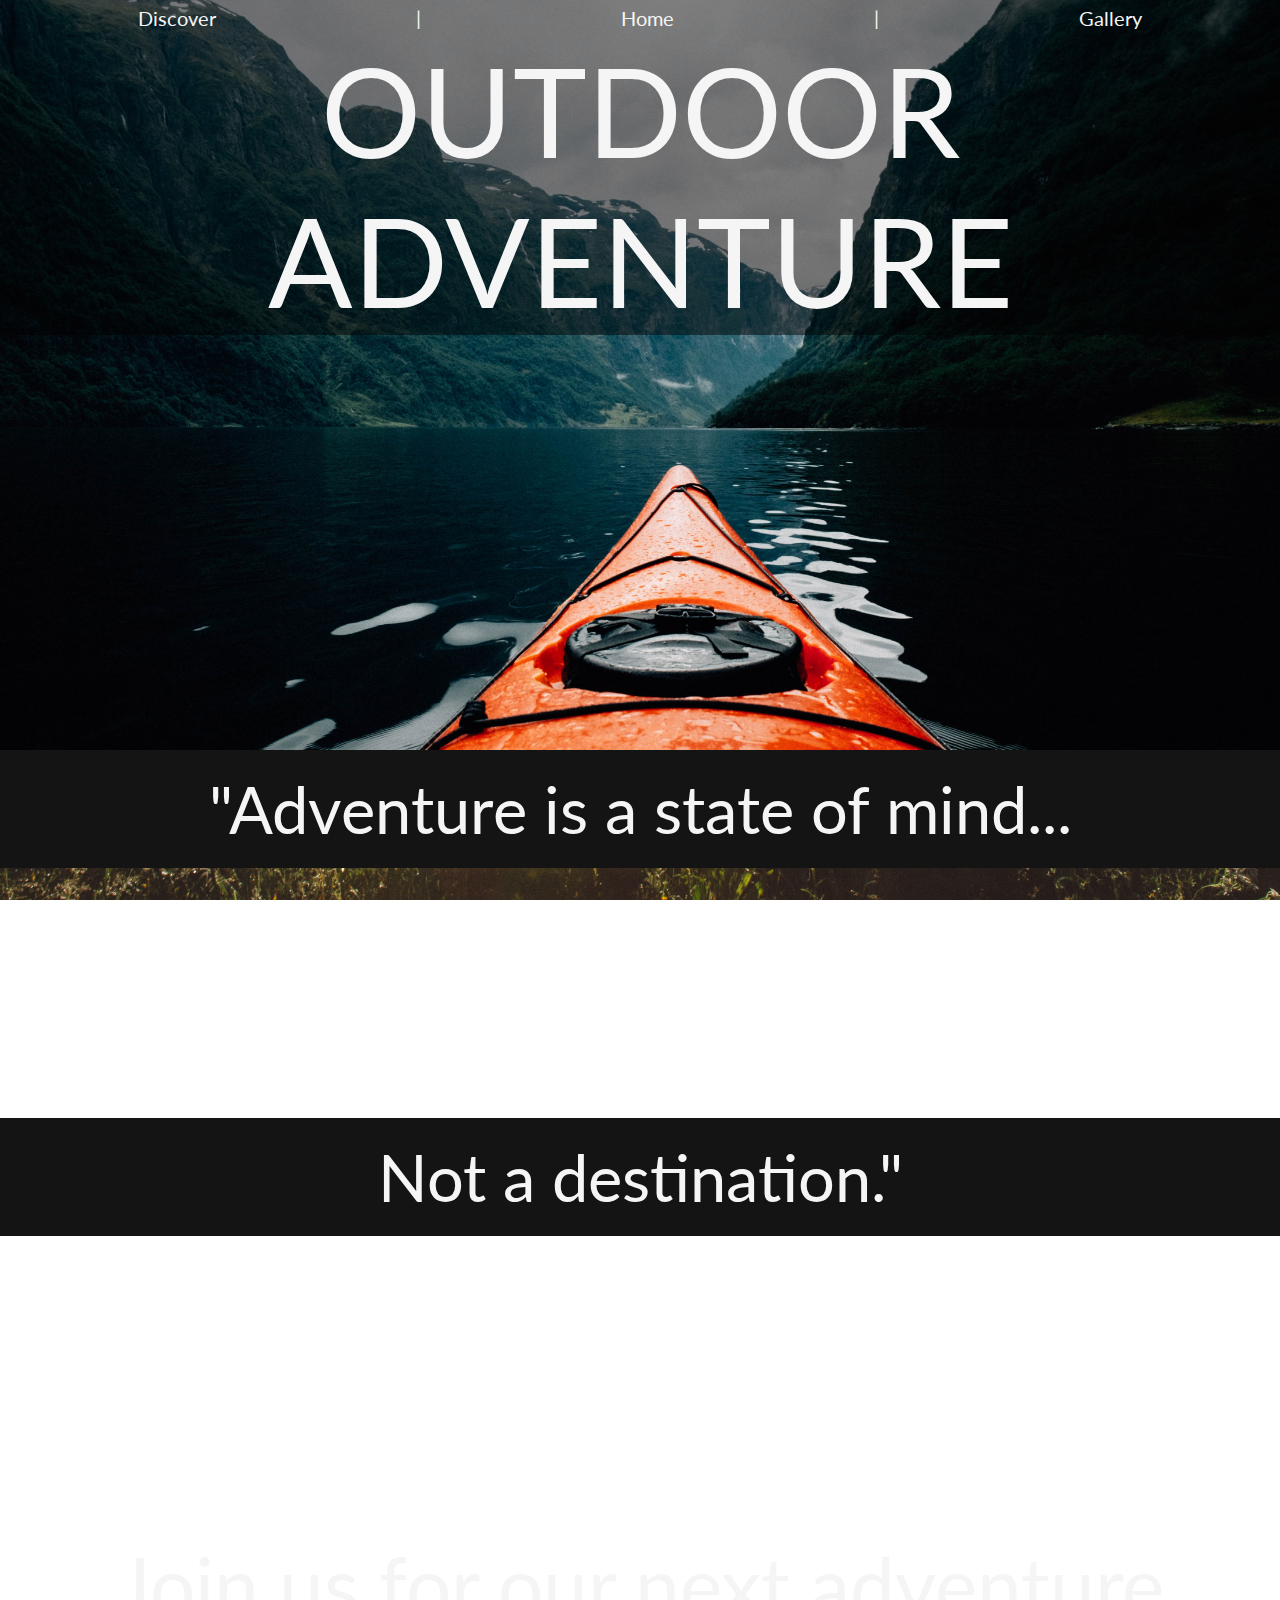
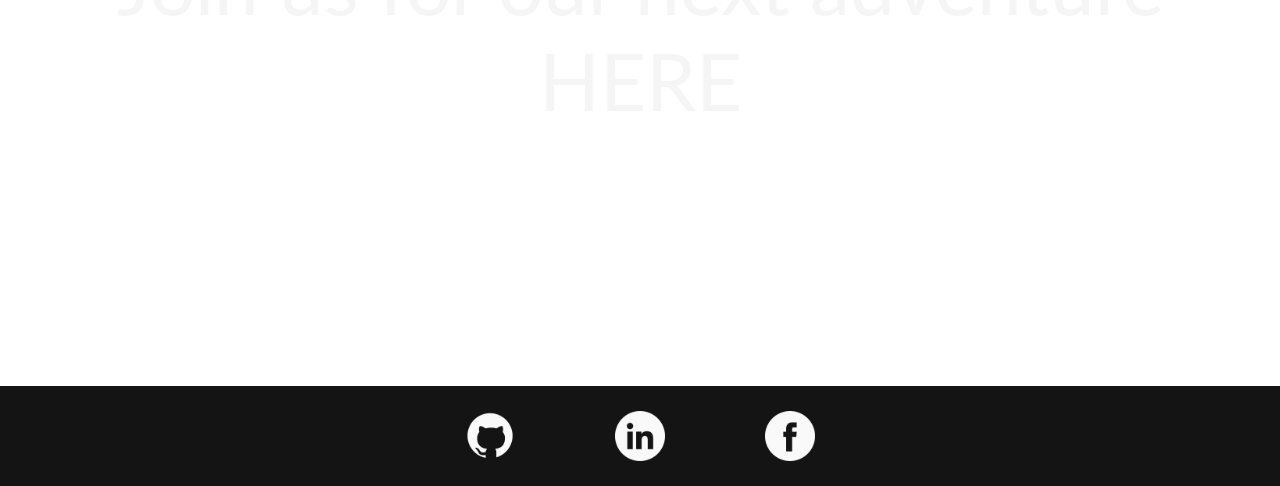
<file: Index.html>
<!DOCTYPE html>
<link rel='stylesheet' href='Styles.css'/>
<link href='https://fonts.googleapis.com/css?family=Lato:100' rel='stylesheet' type='text/css'>

<head>
    <title>Home | Adventure</title>
</head>

<body>
    <!--Header-->
    <div class='container'>
        <div class='parallax'>
            <div class='header'>
                <div class='link'><a href="Discover.html">Discover</a></div>
                <div class='link'>|</div>
                <div class='link'><a href = "Index.html">Home</a></div>
                <div class='link'>|</div>
                <div class='link'><a href = "Gallery.html">Gallery</a></div>
            </div>
            <div class='title'>OUTDOOR ADVENTURE</div>
        </div>
        <!--Middle Section-->
        <div class='divider'>
            <div class='text'>"Adventure is a state of mind...</div>
        </div>
        <div class='parallax2'></div>
        <div class='divider'>
            <div class='text'>Not a destination."</div>
        </div>
        <!--Bottom Section-->
        <div class='parallax3'>
            <div class='jointext'>
                <div class='button'>Join us for our next adventure</div>
                <div class='link'><a href = "Discover.html">HERE</a></div>
            </div>
        </div>
        <!--Footer-->
        <div class='footer'>
            <div class='footer-element'><a href='https://github.com/BYUCS260/lab-1-photography-website-Aleckzam'><img src="images/github.png"></a></div>
            <div class='footer-element'><a href='https://www.linkedin.com/in/aleckb/'><img src="images/linkedin.png"></a></div>
            <div class='footer-element'><a href='https://www.facebook.com/alec.burnett.12/'><img src="images/facebook.png"></a></div>
        </div>
    </div>

</body>
</file>
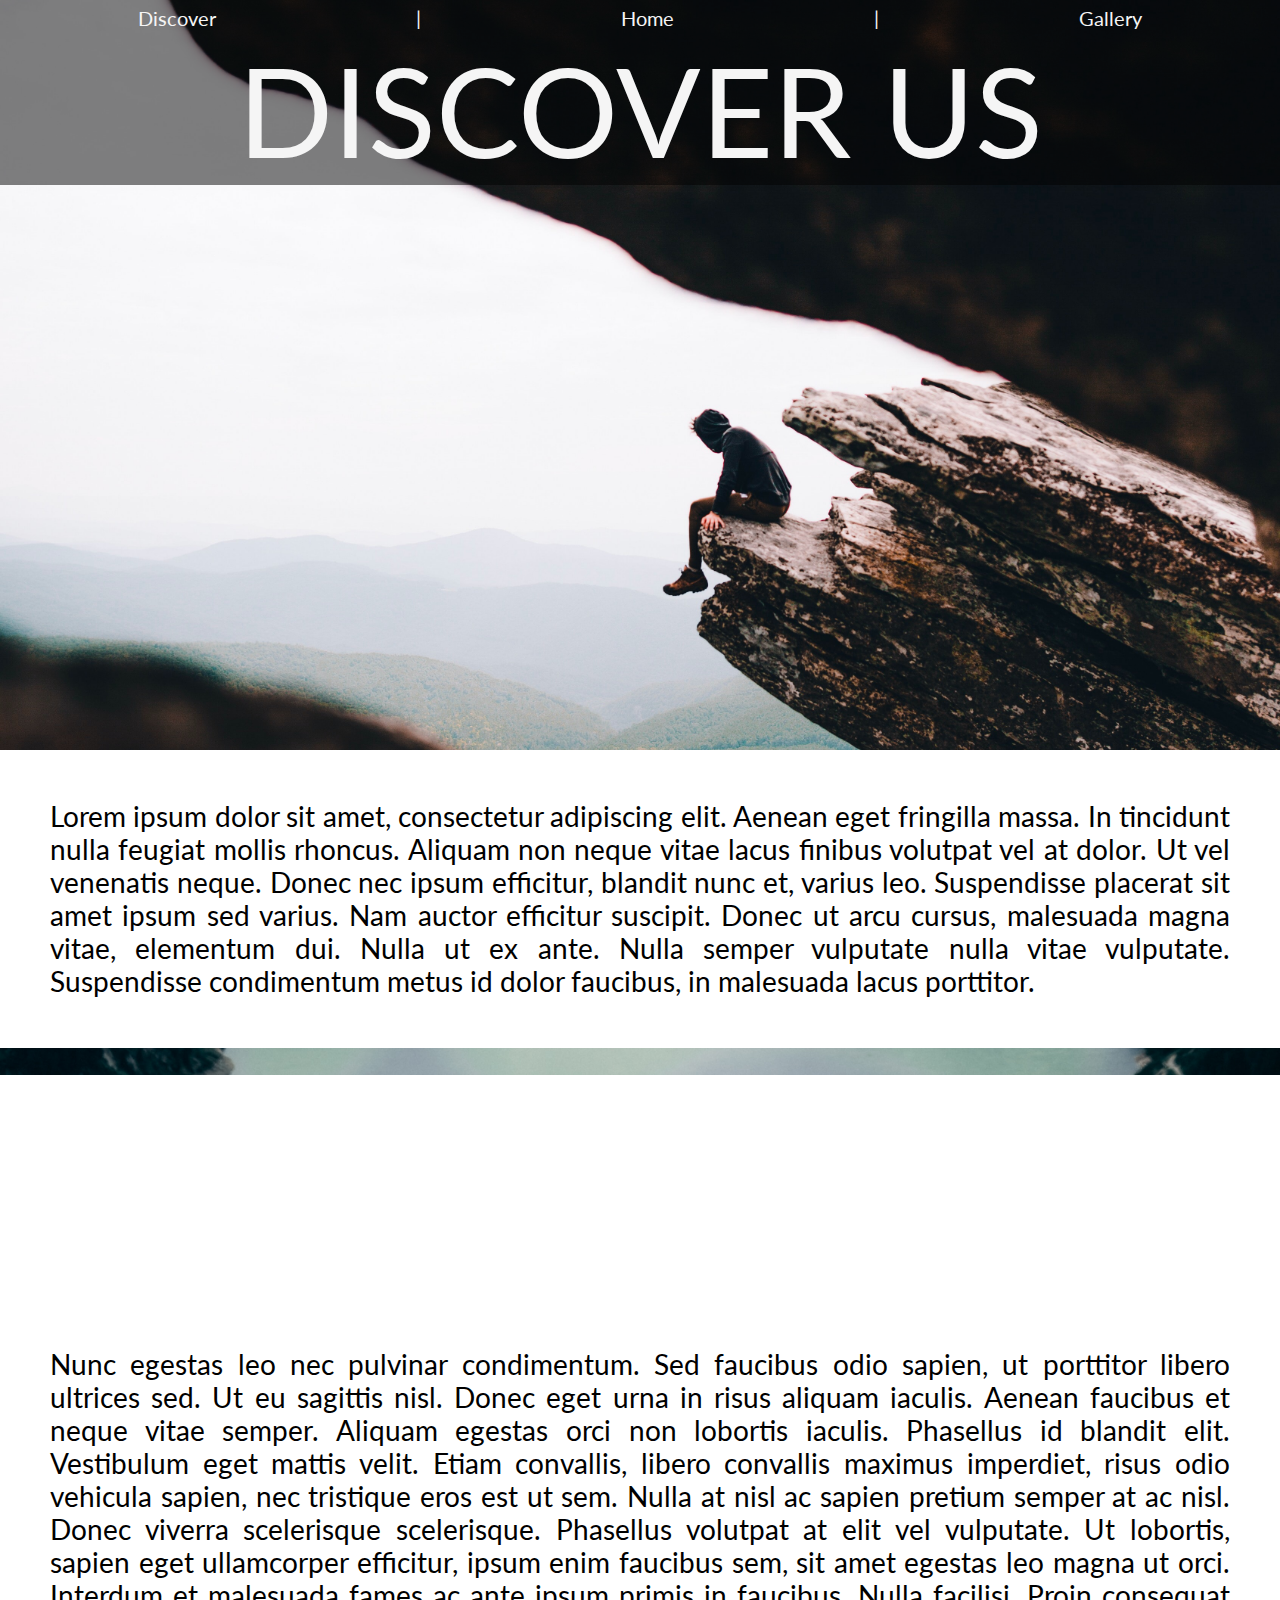
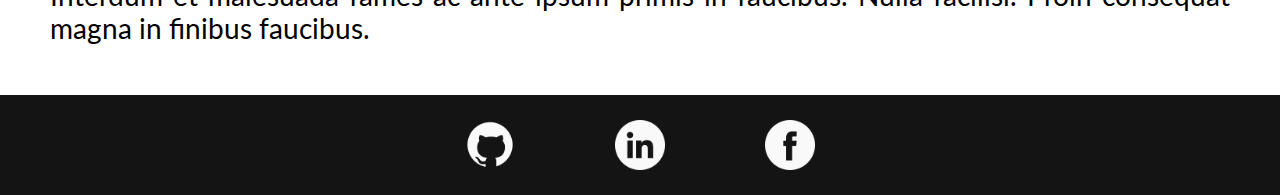
<file: Discover.html>
<!DOCTYPE html>
<link rel='stylesheet' href='Styles.css'/>
<link href='https://fonts.googleapis.com/css?family=Lato:100' rel='stylesheet' type='text/css'>

<head>
    <title>Discover Us</title>
</head>

<body>
    <!--Header-->
    <div class='container'>
        <div class='parallax-discover'>
            <div class='header'>
                <div class='link'><a href="Discover.html">Discover</a></div>
                <div class='link'>|</div>
                <div class='link'><a href = "Index.html">Home</a></div>
                <div class='link'>|</div>
                <div class='link'><a href = "Gallery.html">Gallery</a></div>
            </div>
            <div class='title'>DISCOVER US</div>
        </div>
        <!--Text-->
        <div class='text-about'>
            Lorem ipsum dolor sit amet, consectetur adipiscing elit. Aenean eget fringilla massa. In tincidunt nulla feugiat mollis rhoncus. Aliquam non neque vitae lacus finibus volutpat vel at dolor. Ut vel venenatis neque. Donec nec ipsum efficitur, blandit nunc et, varius leo. Suspendisse placerat sit amet ipsum sed varius. Nam auctor efficitur suscipit. Donec ut arcu cursus, malesuada magna vitae, elementum dui. Nulla ut ex ante. Nulla semper vulputate nulla vitae vulputate. Suspendisse condimentum metus id dolor faucibus, in malesuada lacus porttitor.
        </div>
        <div class='parallax-discover2'></div>
        <div class='text-about'>
            Nunc egestas leo nec pulvinar condimentum. Sed faucibus odio sapien, ut porttitor libero ultrices sed. Ut eu sagittis nisl. Donec eget urna in risus aliquam iaculis. Aenean faucibus et neque vitae semper. Aliquam egestas orci non lobortis iaculis. Phasellus id blandit elit. Vestibulum eget mattis velit. Etiam convallis, libero convallis maximus imperdiet, risus odio vehicula sapien, nec tristique eros est ut sem. Nulla at nisl ac sapien pretium semper at ac nisl. Donec viverra scelerisque scelerisque. Phasellus volutpat at elit vel vulputate. Ut lobortis, sapien eget ullamcorper efficitur, ipsum enim faucibus sem, sit amet egestas leo magna ut orci. Interdum et malesuada fames ac ante ipsum primis in faucibus. Nulla facilisi. Proin consequat magna in finibus faucibus.
        </div> 
        <!--Footer-->
        <div class='footer'>
            <div class='footer-element'><a href='https://github.com/BYUCS260/lab-1-photography-website-Aleckzam'><img src="images/github.png"></a></div>
            <div class='footer-element'><a href='https://www.linkedin.com/in/aleckb/'><img src="images/linkedin.png"></a></div>
            <div class='footer-element'><a href='https://www.facebook.com/alec.burnett.12/'><img src="images/facebook.png"></a></div>
        </div>
    </div>
    
</body>
</file>
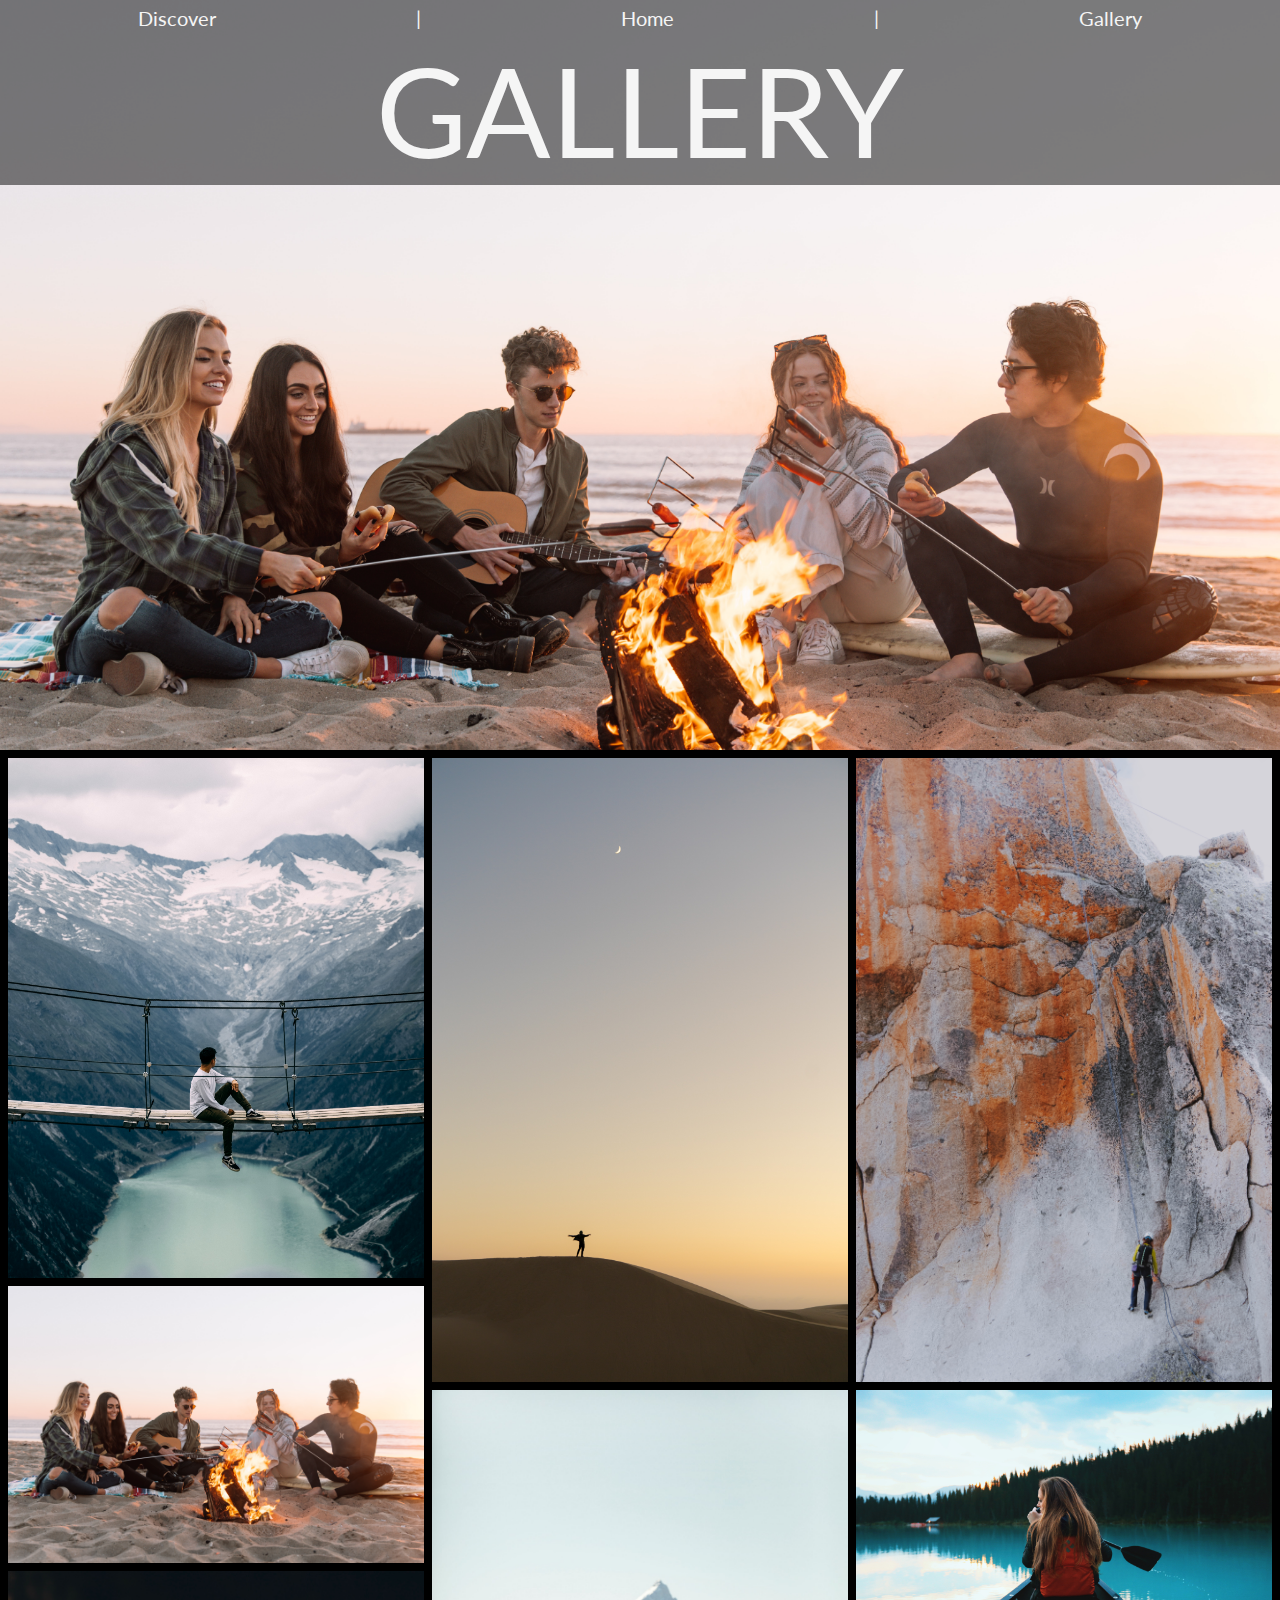
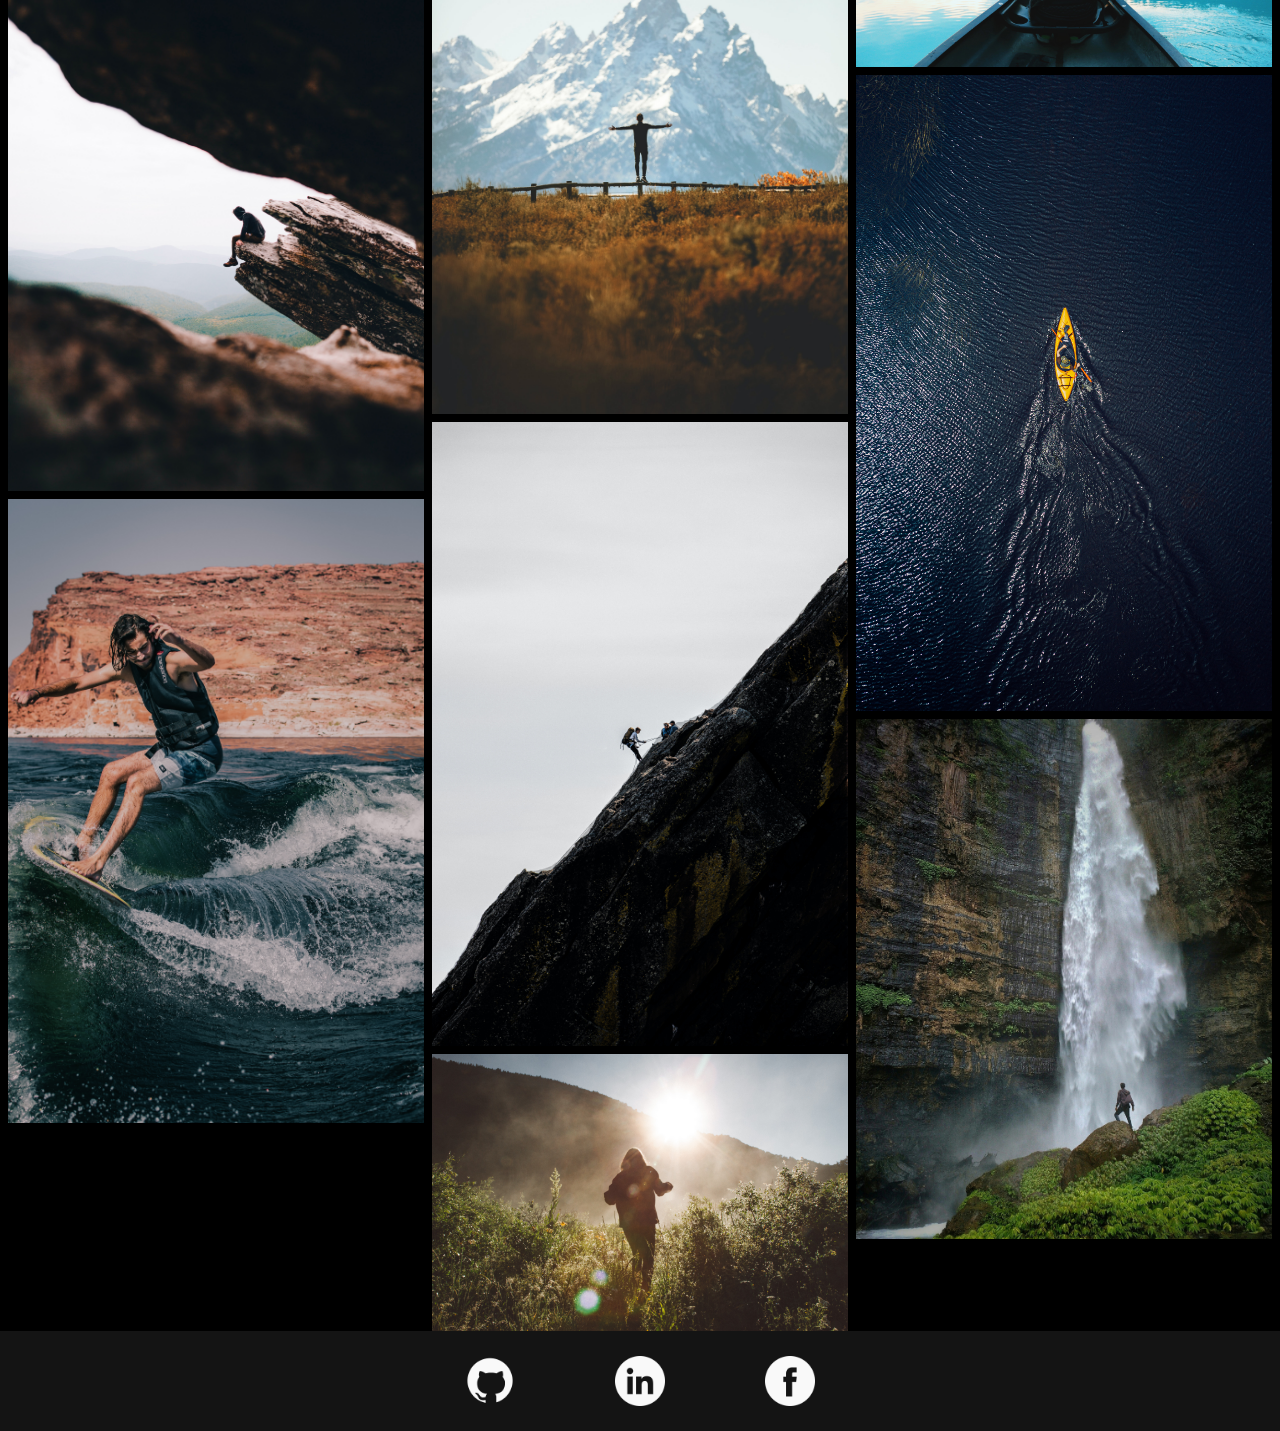
<file: Gallery.html>
<!DOCTYPE html>
<link rel='stylesheet' href='Styles.css'/>
<link href='https://fonts.googleapis.com/css?family=Lato:100' rel='stylesheet' type='text/css'>

<head>
    <title>Gallery</title>
</head>

<body class='gallery'>
    <!--Header-->
    <div class='container'>
        <div class='parallax-gallery'>
            <div class='header'>
                <div class='link'><a href="Discover.html">Discover</a></div>
                <div class='link'>|</div>
                <div class='link'><a href = "Index.html">Home</a></div>
                <div class='link'>|</div>
                <div class='link'><a href = "Gallery.html">Gallery</a></div>
            </div>
            <div class='title'>GALLERY</div>
        </div>
    </div>
    <!--Gallery-->
    <div class ='row'>
        <div class='column'>
            <img src="images/5.jpg">
            <img src="images/6.jpg">
            <img src="images/7.jpg">
            <img src="images/8.jpg">
        </div>
        <div class='column'>
            <img src="images/9.jpg">
            <img src="images/10.jpg">
            <img src="images/11.jpg">
            <img src="images/2.jpg">
        </div>
        <div class='column'>
            <img src="images/12.jpg">
            <img src="images/13.jpg">
            <img src="images/14.jpg">
            <img src="images/4.jpg">
        </div>
    </div>
    <!--Footer-->
    <div class='footer'>
        <div class='footer-element'><a href='https://github.com/BYUCS260/lab-1-photography-website-Aleckzam'><img src="images/github.png"></a></div>
        <div class='footer-element'><a href='https://www.linkedin.com/in/aleckb/'><img src="images/linkedin.png"></a></div>
        <div class='footer-element'><a href='https://www.facebook.com/alec.burnett.12/'><img src="images/facebook.png"></a></div>
    </div>
</body>
</file>
<file: Styles.css>
/*Global*/
* {
    margin: 0px;
    padding: 0px;
    font-family: lato;
}
a:link, a:visited{
    text-decoration: none;
    color: whitesmoke;
}
.header{
    background-color: rgba(1,1,1,.5);
    color: whitesmoke;
    display:flex;
    justify-content: center; 
    align-items: center;
    height: 35px;
    font-size: 20px;
}
.link {
    padding-left:100px;
    padding-right:100px;
}
.title{
    background-color: rgba(1,1,1,.5);
}
.divider{
    background-color: rgb(20, 20, 20);
    height: auto;
    text-align: center;
    display: block;
    font-size: 65px;
    color: whitesmoke;
}
.divider .text {
    text-align: center;
    display: block;
    padding: 20px;
}
.footer {
    background-color: rgb(20, 20, 20);
    height: 100px;
    text-align: center;
    align-items: center;
    display: block;
    font-size: 65px;
    color: whitesmoke;
    display: flex;
    justify-content: center;
    
}
.footer-element{
    padding-left: 50px;
    padding-right: 50px;
}
.footer-element img {
    width:50px;
    height: auto;
}

/*Main Page*/
.parallax{
    background-image:url('images/1.jpg');
    min-height: 750px;
    background-attachment: fixed;
    background-position: center;
    background-repeat: no-repeat;
    background-size: cover;

    text-align: center;
    display: block;
    font-size: 125px;
    color: whitesmoke;
}
.parallax2{
    background-image:url('images/2.jpg');
    min-height: 250px;
    background-attachment: fixed;
    background-position: center;
    background-repeat: no-repeat;
    background-size: cover;
}
.parallax3{
    background-image:url('images/3.jpg');
    min-height: 750px;
    background-attachment: fixed;
    background-position: center;
    background-repeat: no-repeat;
    background-size: cover;
}
.jointext{
    height: auto;
    font-size: 80px;
    color: whitesmoke;
    text-align: center;
    display:block;
    padding-top: 300px;
}
.button {
    border: whitesmoke;
    border-width: 5px;
}
/*Discover Page*/
.parallax-discover{
    background-image:url('images/7.jpg');
    min-height: 750px;
    background-attachment: fixed;
    background-position: center 45%;
    background-repeat: no-repeat;
    background-size: cover;

    text-align: center;
    display: block;
    font-size: 125px;
    color: whitesmoke;
}
.parallax-discover2{
    background-image:url('images/5.jpg');
    min-height: 250px;
    background-attachment: fixed;
    background-position: center 75%;
    background-repeat: no-repeat;
    background-size: cover;

    text-align: center;
    display: block;
    font-size: 125px;
    color: whitesmoke;
}
.text-about{
    font-size: 27.5px;
    padding: 50px;
    text-align: justify;
}

/*Gallery Page*/
.gallery{
    background-color: black;
}
.parallax-gallery{
    background-image:url('images/6.jpg');
    min-height: 750px;
    background-attachment: fixed;
    background-position: center 50%;
    background-repeat: no-repeat;
    background-size: cover;
    text-align: center;
    display: block;
    font-size: 125px;
    color: whitesmoke;
}
.row {
    display: flex;
    justify-content: flex-end;
    flex-wrap: nowrap wrap;
    padding: 0 4px;
}
.column {
    justify-content: flex-end;
    flex: 33%;
    max-width: 33%;
    padding: 0 4px;
}
.column img {
    margin-top: 8px;
    vertical-align: middle;
    width: 100%;
}
</file>
